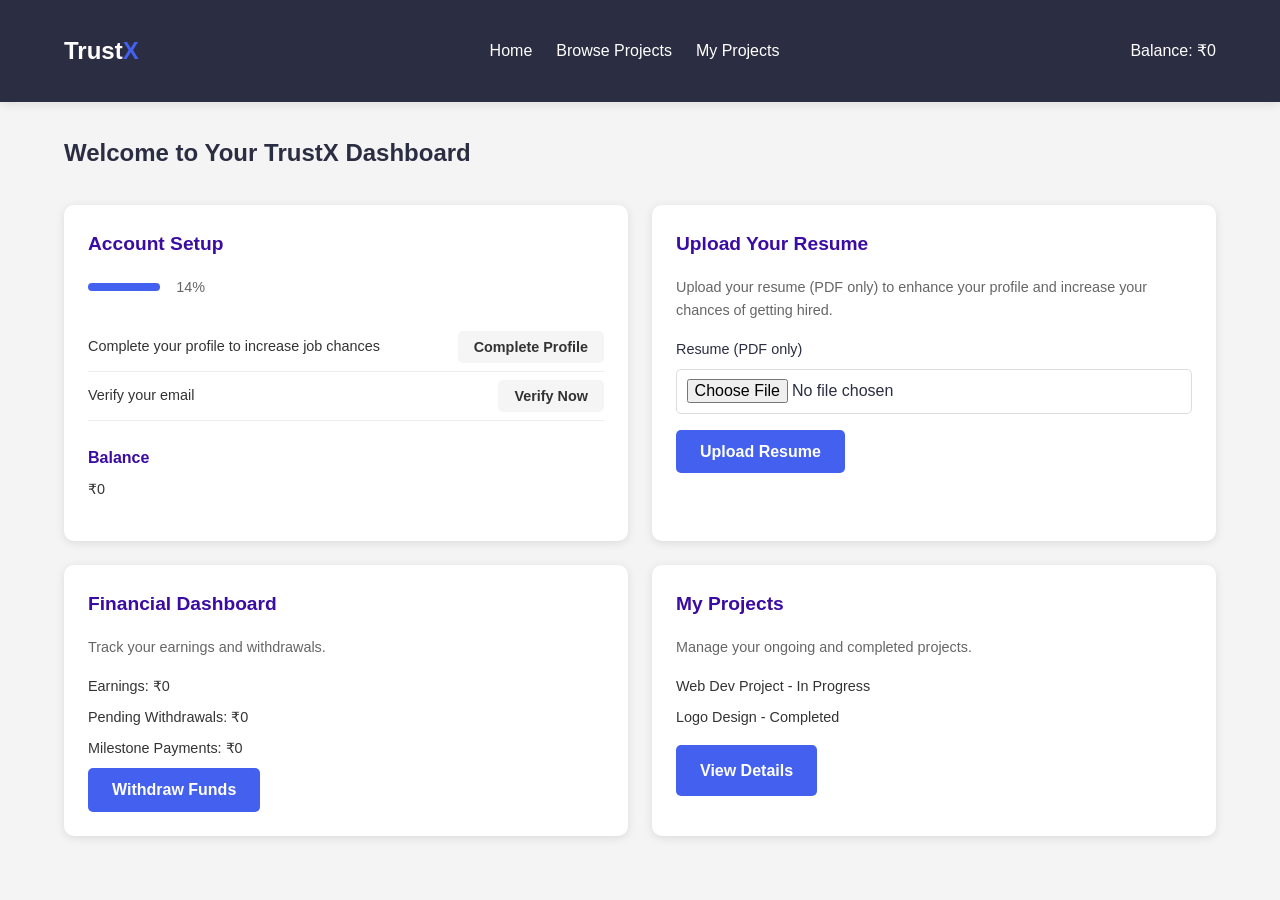
<file: dashboard.html>
<!DOCTYPE html>
<html lang="en">
<head>
    <meta charset="UTF-8">
    <meta name="viewport" content="width=device-width, initial-scale=1.0">
    <title>TrustX - Freelancer Dashboard</title>
    <link rel="stylesheet" href="styles.css">
</head>
<body>
    <header>
        <div class="container">
            <div class="header-content">
                <div class="logo">Trust<span>X</span></div>
                <nav>
                    <ul>
                        <li><a href="index.html">Home</a></li>
                        <li><a href="all-projects.html">Browse Projects</a></li>
                        <li><a href="my-projects-details.html">My Projects</a></li>
                    </ul>
                </nav>
                <div class="balance">
                    <span>Balance: ₹0</span>
                </div>
            </div>
        </div>
    </header>

    <section class="dashboard">
        <div class="container">
            <div class="dashboard-content">
                <div class="welcome-message">
                    <h2>Welcome to Your TrustX Dashboard</h2>
                </div>
                <div class="dashboard-grid">
                    <!-- Setup and Profile Card -->
                    <div class="setup-card">
                        <h3>Account Setup</h3>
                        <div class="progress-bar">
                            <div class="progress" style="width: 14%;"></div>
                            <span>14%</span>
                        </div>
                        <ul class="tasks">
                            <li>
                                <span>Complete your profile to increase job chances</span>
                                <button class="btn btn-secondary" id="completeProfileBtn">Complete Profile</button>
                            </li>
                            <li>
                                <span>Verify your email</span>
                                <button class="btn btn-secondary">Verify Now</button>
                            </li>
                        </ul>
                        <div class="balance-info">
                            <h4>Balance</h4>
                            <p>₹0</p>
                        </div>
                    </div>

                    <!-- Resume Upload Card -->
                    <div class="resume-upload-card">
                        <h3>Upload Your Resume</h3>
                        <p>Upload your resume (PDF only) to enhance your profile and increase your chances of getting hired.</p>
                        <form id="resumeForm">
                            <div class="form-group">
                                <label for="resume">Resume (PDF only)</label>
                                <input type="file" id="resume" name="resume" accept=".pdf" required>
                            </div>
                            <button type="submit" class="btn btn-primary">Upload Resume</button>
                        </form>
                    </div>

                    <!-- Financial Dashboard Card -->
                    <div class="financial-card">
                        <h3>Financial Dashboard</h3>
                        <p>Track your earnings and withdrawals.</p>
                        <div class="financial-stats">
                            <p>Earnings: ₹0</p>
                            <p>Pending Withdrawals: ₹0</p>
                            <p>Milestone Payments: ₹0</p>
                        </div>
                        <button class="btn btn-primary">Withdraw Funds</button>
                    </div>

                    <!-- My Projects Card -->
                    <div class="projects-card">
                        <h3>My Projects</h3>
                        <p>Manage your ongoing and completed projects.</p>
                        <ul class="project-list">
                            <li>Web Dev Project - In Progress</li>
                            <li>Logo Design - Completed</li>
                        </ul>
                        <a href="my-projects-details.html" class="btn btn-primary">View Details</a>
                    </div>
                </div>
            </div>
        </div>
    </section>

    <!-- Profile Completion Modal -->
    <section class="profile-modal" id="profileModal">
        <div class="profile-modal-container">
            <div class="profile-modal-content">
                <div class="profile-modal-form">
                    <h2>Complete Your Profile</h2>
                    <form id="profileForm">
                        <div class="form-group">
                            <label for="name">Name</label>
                            <input type="text" id="name" name="name" required placeholder="Your full name">
                        </div>
                        <div class="form-group">
                            <label for="description">Description/Bio</label>
                            <textarea id="description" name="description" required placeholder="Tell us about yourself (e.g., your expertise, interests, etc.)"></textarea>
                        </div>
                        <div class="form-group">
                            <label for="skills">Skills</label>
                            <textarea id="skills" name="skills" required placeholder="List your skills (e.g., JavaScript, Python, Web Design)"></textarea>
                        </div>
                        <div class="form-group">
                            <label for="experience">Years of Experience</label>
                            <input type="number" id="experience" name="experience" required placeholder="e.g., 5" min="0">
                        </div>
                        <div class="form-group">
                            <label for="portfolio">Portfolio Link (Optional)</label>
                            <input type="url" id="portfolio" name="portfolio" placeholder="e.g., https://yourportfolio.com">
                        </div>
                        <button type="submit" class="btn btn-primary">Save Profile</button>
                    </form>
                </div>
            </div>
        </div>
    </section>

    <style>
        :root {
            --primary: #4361ee;
            --secondary: #3a0ca3;
            --dark: #2b2d42;
            --light: #edf2f4;
        }

        body {
            font-family: 'Arial', sans-serif;
            margin: 0;
            padding: 0;
            background-color: #f4f4f4;
        }

        .container {
            width: 90%;
            max-width: 1200px;
            margin: 0 auto;
        }

        header {
            background-color: var(--dark);
            padding: 1rem 0;
        }

        .header-content {
            display: flex;
            align-items: center;
            justify-content: space-between;
        }

        .logo {
            font-size: 1.5rem;
            font-weight: 700;
            color: white;
        }

        .logo span {
            color: var(--primary);
        }

        nav ul {
            list-style: none;
            display: flex;
            gap: 1.5rem;
            margin: 0;
            padding: 0;
        }

        nav ul li a {
            color: white;
            text-decoration: none;
            font-size: 1rem;
        }

        nav ul li a:hover {
            color: var(--primary);
        }

        .balance {
            color: white;
            font-size: 1rem;
        }

        .dashboard {
            padding: 2rem 0;
        }

        .welcome-message h2 {
            font-size: 1.5rem;
            color: var(--dark);
            margin-bottom: 2rem;
        }

        .dashboard-grid {
            display: grid;
            grid-template-columns: 1fr 1fr;
            grid-template-rows: auto auto;
            gap: 1.5rem;
        }

        /* First row: Setup Card, Resume Upload */
        .dashboard-grid :nth-child(1) {
            grid-column: 1 / 2;
            grid-row: 1 / 2;
        }

        .dashboard-grid :nth-child(2) {
            grid-column: 2 / 3;
            grid-row: 1 / 2;
        }

        /* Second row: Financial Dashboard, My Projects */
        .dashboard-grid :nth-child(3) {
            grid-column: 1 / 2;
            grid-row: 2 / 3;
        }

        .dashboard-grid :nth-child(4) {
            grid-column: 2 / 3;
            grid-row: 2 / 3;
        }

        .projects-card, .setup-card, .financial-card, .resume-upload-card {
            background-color: white;
            padding: 1.5rem;
            border-radius: 10px;
            box-shadow: 0 2px 10px rgba(0, 0, 0, 0.1);
        }

        .projects-card h3, .setup-card h3, .financial-card h3, .resume-upload-card h3 {
            font-size: 1.2rem;
            color: var(--secondary);
            margin-bottom: 1rem;
        }

        .projects-card p, .setup-card p, .financial-card p, .resume-upload-card p {
            font-size: 0.9rem;
            color: #666;
            margin-bottom: 1rem;
        }

        .job-list, .project-list {
            list-style: none;
            padding: 0;
            margin-bottom: 1rem;
        }

        .job-list li, .project-list li {
            font-size: 0.9rem;
            color: #333;
            margin-bottom: 0.5rem;
        }

        .financial-stats p {
            font-size: 0.9rem;
            color: #333;
            margin-bottom: 0.5rem;
        }

        .btn-primary {
            background-color: var(--primary);
            color: white;
            padding: 0.8rem 1.5rem;
            border: none;
            border-radius: 5px;
            cursor: pointer;
            font-size: 1rem;
            transition: background-color 0.3s;
            display: inline-block;
            text-decoration: none;
            text-align: center;
        }

        .btn-primary:hover {
            background-color: #3652d9;
        }

        .btn-secondary {
            background-color: #f5f5f5;
            color: #333;
            padding: 0.5rem 1rem;
            border: none;
            border-radius: 5px;
            cursor: pointer;
            font-size: 0.9rem;
            transition: background-color 0.3s;
        }

        .btn-secondary:hover {
            background-color: #e5e5e5;
        }

        .progress-bar {
            display: flex;
            align-items: center;
            gap: 1rem;
            margin-bottom: 1.5rem;
        }

        .progress-bar .progress {
            height: 8px;
            background-color: var(--primary);
            border-radius: 4px;
        }

        .progress-bar span {
            font-size: 0.9rem;
            color: #666;
        }

        .tasks {
            list-style: none;
            padding: 0;
        }

        .tasks li {
            display: flex;
            justify-content: space-between;
            align-items: center;
            padding: 0.5rem 0;
            border-bottom: 1px solid #eee;
        }

        .tasks li span {
            font-size: 0.9rem;
            color: #333;
        }

        .balance-info {
            margin-top: 1.5rem;
        }

        .balance-info h4 {
            font-size: 1rem;
            color: var(--secondary);
            margin-bottom: 0.5rem;
        }

        .balance-info p {
            font-size: 0.9rem;
            color: #333;
        }

        .form-group {
            margin-bottom: 1rem;
        }

        .form-group label {
            display: block;
            margin-bottom: 0.5rem;
            color: var(--dark);
            font-size: 0.9rem;
        }

        .form-group input {
            width: 100%;
            padding: 0.6rem;
            border: 1px solid #ddd;
            border-radius: 5px;
            font-size: 1rem;
        }

        /* Profile Modal Styling */
        .profile-modal {
            display: none;
            position: fixed;
            top: 0;
            left: 0;
            width: 100%;
            height: 100%;
            background-color: rgba(0, 0, 0, 0.5);
            z-index: 1000;
            justify-content: center;
            align-items: center;
        }

        .profile-modal-container {
            width: 100%;
            height: 100%;
            display: flex;
            justify-content: center;
            align-items: center;
        }

        .profile-modal-content {
            width: 90%;
            max-width: 500px;
            background-color: white;
            border-radius: 10px;
            overflow: hidden;
            box-shadow: 0 5px 15px rgba(0, 0, 0, 0.2);
        }

        .profile-modal-form {
            padding: 2rem;
            display: flex;
            flex-direction: column;
            justify-content: center;
        }

        .profile-modal-form h2 {
            color: var(--secondary);
            font-size: 2rem;
            margin-bottom: 1.5rem;
            text-align: center;
        }

        .profile-modal-form .btn-primary {
            width: 100%;
            padding: 0.8rem;
            font-size: 1.1rem;
        }

        .profile-modal-form textarea {
            width: 100%;
            padding: 0.6rem;
            border: 1px solid #ddd;
            border-radius: 5px;
            font-size: 1rem;
            height: 100px;
            resize: vertical;
        }

        @media (max-width: 768px) {
            .dashboard-grid {
                grid-template-columns: 1fr;
                grid-template-rows: auto;
            }

            .dashboard-grid :nth-child(1),
            .dashboard-grid :nth-child(2),
            .dashboard-grid :nth-child(3),
            .dashboard-grid :nth-child(4) {
                grid-column: 1 / 2;
                grid-row: auto;
            }

            .welcome-message h2 {
                font-size: 1.2rem;
            }

            .profile-modal-content {
                width: 90%;
                height: auto;
                max-height: 90%;
                overflow-y: auto;
            }

            .profile-modal-form {
                padding: 1.5rem;
            }
        }
    </style>

    <script>
        // Profile modal toggle
        const completeProfileBtn = document.getElementById('completeProfileBtn');
        const profileModal = document.getElementById('profileModal');
        const profileForm = document.getElementById('profileForm');
        const resumeForm = document.getElementById('resumeForm');

        completeProfileBtn.addEventListener('click', () => {
            profileModal.style.display = 'flex';
        });

        // Close modal when clicking outside
        document.addEventListener('click', (e) => {
            if (!profileModal.contains(e.target) && e.target !== completeProfileBtn) {
                profileModal.style.display = 'none';
            }
        });

        // Handle profile form submission (simulated)
        profileForm.addEventListener('submit', (e) => {
            e.preventDefault();
            const name = document.getElementById('name').value;
            const description = document.getElementById('description').value;
            const skills = document.getElementById('skills').value;
            const experience = document.getElementById('experience').value;
            const portfolio = document.getElementById('portfolio').value;

            if (name && description && skills && experience) {
                alert(`Profile saved successfully!\nName: ${name}\nDescription: ${description}\nSkills: ${skills}\nYears of Experience: ${experience}\nPortfolio: ${portfolio || 'Not provided'}`);
                profileModal.style.display = 'none';
                profileForm.reset();
            } else {
                alert('Please fill in all required fields.');
            }
        });

        // Handle resume form submission (simulated)
        resumeForm.addEventListener('submit', (e) => {
            e.preventDefault();
            const resume = document.getElementById('resume').files[0];
            if (resume) {
                alert(`Resume uploaded successfully!\nFile: ${resume.name}`);
                resumeForm.reset();
            } else {
                alert('Please select a resume file to upload.');
            }
        });
    </script>
</body>
</html>
</file>
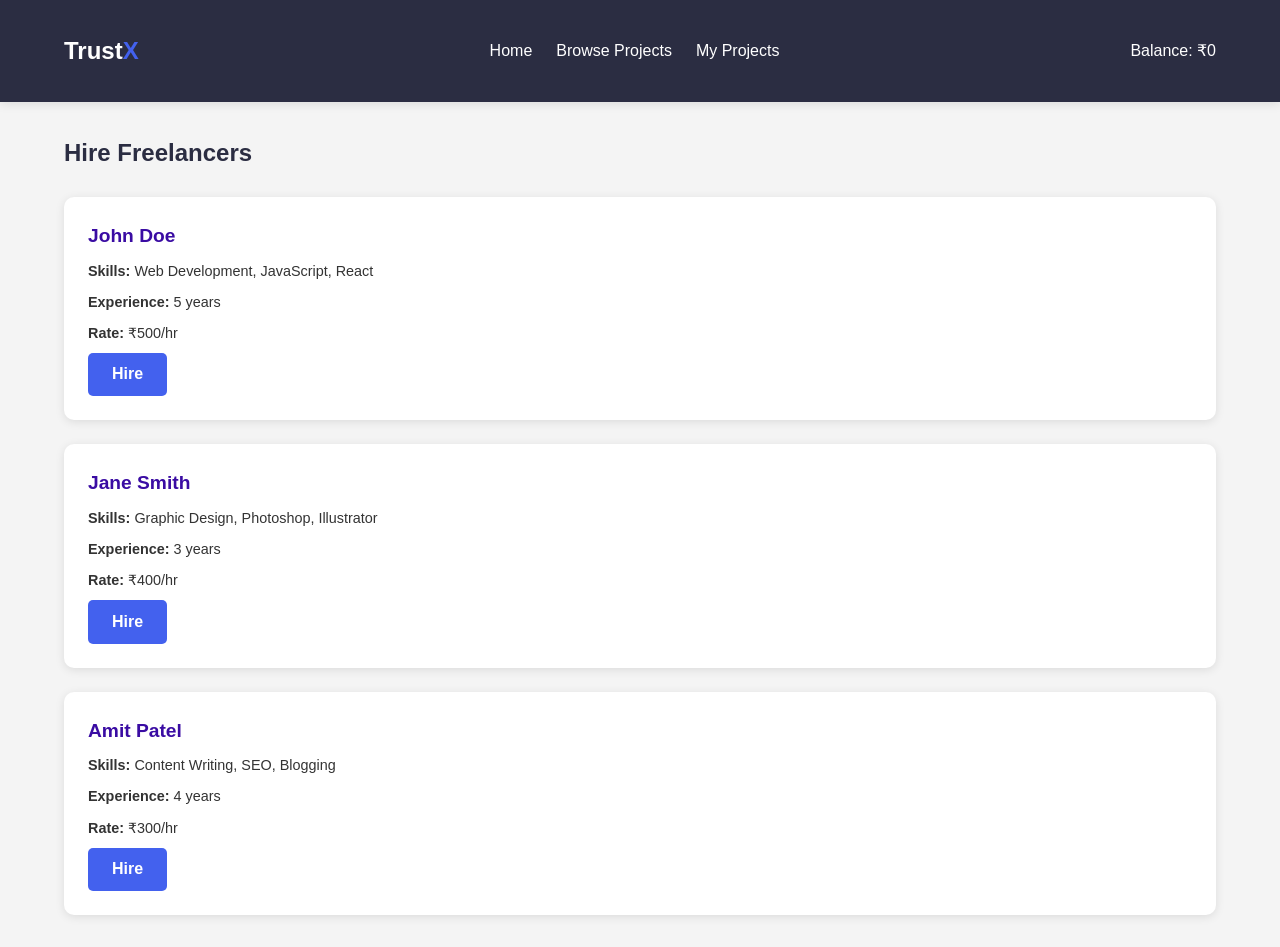
<file: hire-freelancers.html>
<!DOCTYPE html>
<html lang="en">
<head>
    <meta charset="UTF-8">
    <meta name="viewport" content="width=device-width, initial-scale=1.0">
    <title>TrustX - Hire Freelancers</title>
    <link rel="stylesheet" href="styles.css">
</head>
<body>
    <header>
        <div class="container">
            <div class="header-content">
                <div class="logo">Trust<span>X</span></div>
                <nav>
                    <ul>
                        <li><a href="index.html">Home</a></li>
                        <li><a href="all-projects.html">Browse Projects</a></li>
                        <li><a href="my-projects-details.html">My Projects</a></li>
                    </ul>
                </nav>
                <div class="balance">
                    <span>Balance: ₹0</span>
                </div>
            </div>
        </div>
    </header>

    <section class="freelancers-page">
        <div class="container">
            <h2>Hire Freelancers</h2>
            <div class="freelancer-list">
                <div class="freelancer-item">
                    <h3>John Doe</h3>
                    <p><strong>Skills:</strong> Web Development, JavaScript, React</p>
                    <p><strong>Experience:</strong> 5 years</p>
                    <p><strong>Rate:</strong> ₹500/hr</p>
                    <button class="btn btn-primary">Hire</button>
                </div>
                <div class="freelancer-item">
                    <h3>Jane Smith</h3>
                    <p><strong>Skills:</strong> Graphic Design, Photoshop, Illustrator</p>
                    <p><strong>Experience:</strong> 3 years</p>
                    <p><strong>Rate:</strong> ₹400/hr</p>
                    <button class="btn btn-primary">Hire</button>
                </div>
                <div class="freelancer-item">
                    <h3>Amit Patel</h3>
                    <p><strong>Skills:</strong> Content Writing, SEO, Blogging</p>
                    <p><strong>Experience:</strong> 4 years</p>
                    <p><strong>Rate:</strong> ₹300/hr</p>
                    <button class="btn btn-primary">Hire</button>
                </div>
            </div>
        </div>
    </section>

    <style>
        :root {
            --primary: #4361ee;
            --secondary: #3a0ca3;
            --dark: #2b2d42;
            --light: #edf2f4;
        }

        body {
            font-family: 'Arial', sans-serif;
            margin: 0;
            padding: 0;
            background-color: #f4f4f4;
        }

        .container {
            width: 90%;
            max-width: 1200px;
            margin: 0 auto;
        }

        header {
            background-color: var(--dark);
            padding: 1rem 0;
        }

        .header-content {
            display: flex;
            align-items: center;
            justify-content: space-between;
        }

        .logo {
            font-size: 1.5rem;
            font-weight: 700;
            color: white;
        }

        .logo span {
            color: var(--primary);
        }

        nav ul {
            list-style: none;
            display: flex;
            gap: 1.5rem;
            margin: 0;
            padding: 0;
        }

        nav ul li a {
            color: white;
            text-decoration: none;
            font-size: 1rem;
        }

        nav ul li a:hover {
            color: var(--primary);
        }

        .balance {
            color: white;
            font-size: 1rem;
        }

        .freelancers-page {
            padding: 2rem 0;
        }

        .freelancers-page h2 {
            font-size: 1.5rem;
            color: var(--dark);
            margin-bottom: 1.5rem;
        }

        .freelancer-list {
            display: grid;
            gap: 1.5rem;
        }

        .freelancer-item {
            background-color: white;
            padding: 1.5rem;
            border-radius: 10px;
            box-shadow: 0 2px 10px rgba(0, 0, 0, 0.1);
        }

        .freelancer-item h3 {
            font-size: 1.2rem;
            color: var(--secondary);
            margin-bottom: 0.5rem;
        }

        .freelancer-item p {
            font-size: 0.9rem;
            color: #333;
            margin-bottom: 0.5rem;
        }

        .btn-primary {
            background-color: var(--primary);
            color: white;
            padding: 0.8rem 1.5rem;
            border: none;
            border-radius: 5px;
            cursor: pointer;
            font-size: 1rem;
            transition: background-color 0.3s;
            display: inline-block;
            text-decoration: none;
            text-align: center;
        }

        .btn-primary:hover {
            background-color: #3652d9;
        }

        @media (max-width: 768px) {
            .freelancer-item {
                padding: 1rem;
            }
            .freelancer-item h3 {
                font-size: 1rem;
            }
            .freelancer-item p {
                font-size: 0.8rem;
            }
        }
    </style>

    <script>
        // Add basic hire functionality (simulated)
        const hireButtons = document.querySelectorAll('.btn-primary');
        hireButtons.forEach(button => {
            button.addEventListener('click', () => {
                alert('Hiring process initiated! Please contact the freelancer directly to proceed.');
            });
        });
    </script>
</body>
</html>
</file>
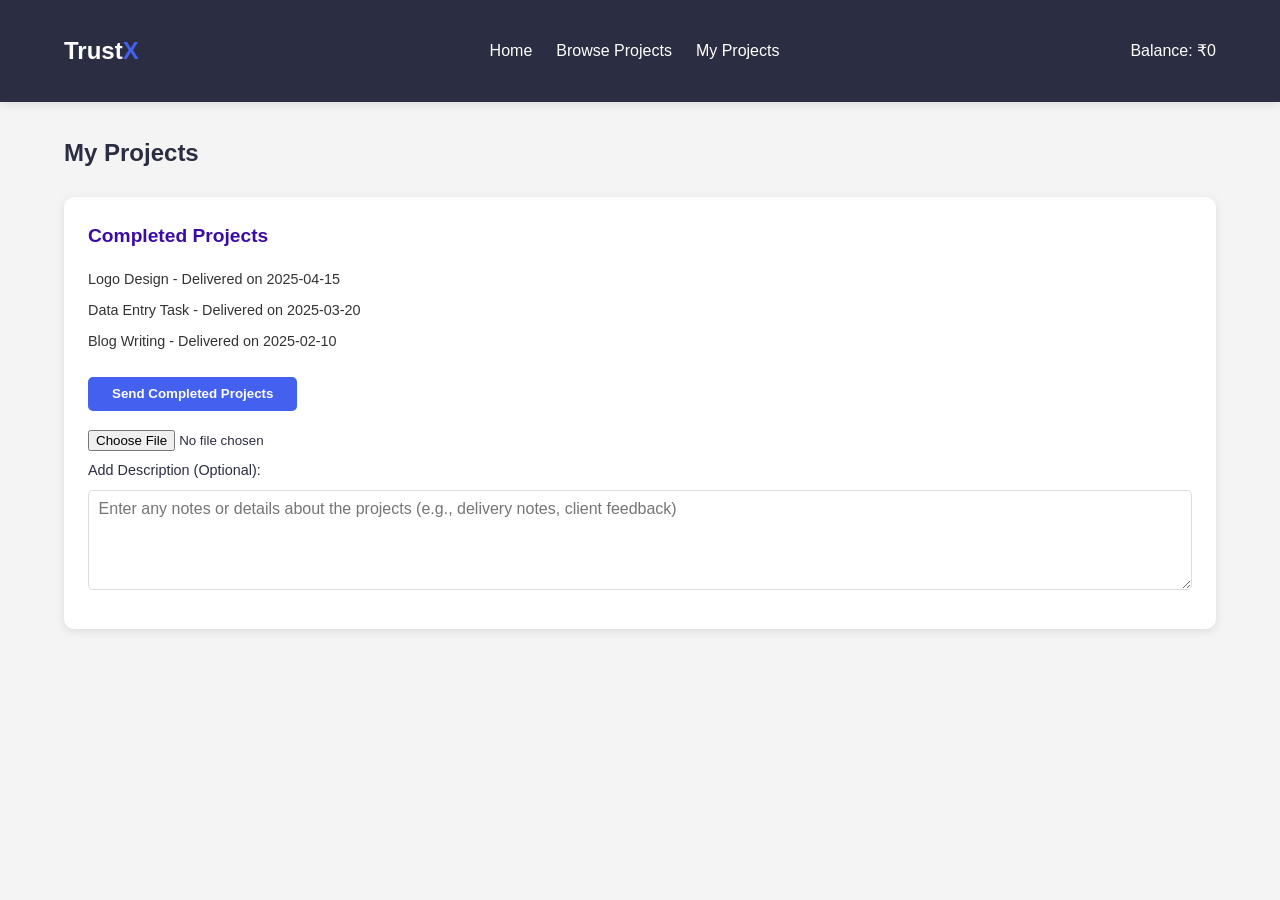
<file: my-projects-details.html>
<!DOCTYPE html>
<html lang="en">
<head>
    <meta charset="UTF-8">
    <meta name="viewport" content="width=device-width, initial-scale=1.0">
    <title>TrustX - My Projects Details</title>
    <link rel="stylesheet" href="styles.css">
</head>
<body>
    <header>
        <div class="container">
            <div class="header-content">
                <div class="logo">Trust<span>X</span></div>
                <nav>
                    <ul>
                        <li><a href="index.html">Home</a></li>
                        <li><a href="all-projects.html">Browse Projects</a></li>
                        <li><a href="my-projects-details.html">My Projects</a></li>
                    </ul>
                </nav>
                <div class="balance">
                    <span>Balance: ₹0</span>
                </div>
            </div>
        </div>
    </header>

    <section class="projects-details">
        <div class="container">
            <h2>My Projects</h2>
            <div class="completed-projects">
                <h3>Completed Projects</h3>
                <ul class="project-list" id="completedProjectsList">
                    <li>Logo Design - Delivered on 2025-04-15</li>
                    <li>Data Entry Task - Delivered on 2025-03-20</li>
                    <li>Blog Writing - Delivered on 2025-02-10</li>
                </ul>
                <button id="sendCompletedBtn" class="btn btn-primary">Send Completed Projects</button>
                <div class="upload-section">
                    <input type="file" id="projectFile" name="projectFile">
                    <label for="projectDescription">Add Description (Optional):</label>
                    <textarea id="projectDescription" name="projectDescription" placeholder="Enter any notes or details about the projects (e.g., delivery notes, client feedback)"></textarea>
                </div>
            </div>
        </div>
    </section>

    <style>
        :root {
            --primary: #4361ee;
            --secondary: #3a0ca3;
            --dark: #2b2d42;
            --light: #edf2f4;
        }

        body {
            font-family: 'Arial', sans-serif;
            margin: 0;
            padding: 0;
            background-color: #f4f4f4;
        }

        .container {
            width: 90%;
            max-width: 1200px;
            margin: 0 auto;
        }

        header {
            background-color: var(--dark);
            padding: 1rem 0;
        }

        .header-content {
            display: flex;
            align-items: center;
            justify-content: space-between;
        }

        .logo {
            font-size: 1.5rem;
            font-weight: 700;
            color: white;
        }

        .logo span {
            color: var(--primary);
        }

        nav ul {
            list-style: none;
            display: flex;
            gap: 1.5rem;
            margin: 0;
            padding: 0;
        }

        nav ul li a {
            color: white;
            text-decoration: none;
            font-size: 1rem;
        }

        nav ul li a:hover {
            color: var(--primary);
        }

        .balance {
            color: white;
            font-size: 1rem;
        }

        .projects-details {
            padding: 2rem 0;
        }

        .projects-details h2 {
            font-size: 1.5rem;
            color: var(--dark);
            margin-bottom: 1.5rem;
        }

        .completed-projects {
            background-color: white;
            padding: 1.5rem;
            border-radius: 10px;
            box-shadow: 0 2px 10px rgba(0, 0, 0, 0.1);
        }

        .completed-projects h3 {
            font-size: 1.2rem;
            color: var(--secondary);
            margin-bottom: 1rem;
        }

        .project-list {
            list-style: none;
            padding: 0;
        }

        .project-list li {
            font-size: 0.9rem;
            color: #333;
            margin-bottom: 0.5rem;
        }

        #sendCompletedBtn {
            margin-top: 1rem;
        }

        .upload-section {
            margin-top: 1rem;
        }

        #projectFile {
            margin-bottom: 0.5rem;
        }

        .upload-section label {
            display: block;
            font-size: 0.9rem;
            color: var(--dark);
            margin-bottom: 0.5rem;
        }

        #projectDescription {
            width: 100%;
            padding: 0.6rem;
            border: 1px solid #ddd;
            border-radius: 5px;
            font-size: 1rem;
            height: 100px;
            resize: vertical;
            margin-bottom: 0.5rem;
        }

        @media (max-width: 768px) {
            .completed-projects {
                padding: 1rem;
            }
            #projectDescription {
                font-size: 0.9rem;
                height: 80px;
            }
        }
    </style>

    <script>
        // Send completed projects
        const sendCompletedBtn = document.getElementById('sendCompletedBtn');
        const completedProjectsList = document.getElementById('completedProjectsList');
        const projectFile = document.getElementById('projectFile');
        const projectDescription = document.getElementById('projectDescription');

        sendCompletedBtn.addEventListener('click', () => {
            const projects = Array.from(completedProjectsList.getElementsByTagName('li'))
                .map(li => li.textContent)
                .join('\n');
            const file = projectFile.files[0];
            const description = projectDescription.value.trim() || 'No description provided';
            let fileInfo = file ? `\nAttached File: ${file.name}` : '\nNo file attached';
            if (projects) {
                alert(`Sending Completed Projects:\n\n${projects}\n\nDescription:\n${description}${fileInfo}\n\nProjects have been sent successfully!`);
            } else {
                alert('No completed projects to send.');
            }
        });
    </script>
</body>
</html>
</file>
<file: styles.css>
:root {
    --primary: #4361ee;
    --secondary: #3a0ca3;
    --success: #4cc9f0;
    --warning: #f72585;
    --light: #f8f9fa;
    --dark: #212529;
}

* {
    margin: 0;
    padding: 0;
    box-sizing: border-box;
    font-family: 'Segoe UI', Tahoma, Geneva, Verdana, sans-serif;
}

body {
    background-color: #f5f8ff;
    color: var(--dark);
    line-height: 1.6;
}

.container {
    width: 90%;
    max-width: 1200px;
    margin: 0 auto;
}

header {
    background-color: white;
    box-shadow: 0 2px 10px rgba(0, 0, 0, 0.1);
    position: sticky;
    top: 0;
    z-index: 100;
}

.header-content {
    display: flex;
    justify-content: space-between;
    align-items: center;
    padding: 1rem 0;
}

.logo {
    font-size: 1.8rem;
    font-weight: 700;
    color: var(--primary);
}

.logo span {
    color: var(--secondary);
}

nav ul {
    display: flex;
    list-style: none;
    gap: 2rem;
}

nav a {
    text-decoration: none;
    color: var(--dark);
    font-weight: 500;
    transition: color 0.3s;
}

nav a:hover {
    color: var(--primary);
}

.btn {
    padding: 0.6rem 1.5rem;
    border-radius: 5px;
    font-weight: 600;
    cursor: pointer;
    transition: all 0.3s;
    border: none;
    text-decoration: none;
    display: inline-block;
}

.btn-primary {
    background-color: var(--primary);
    color: white;
}

.btn-primary:hover {
    background-color: var(--secondary);
}

.btn-secondary {
    background-color: white;
    color: var(--primary);
    border: 2px solid var(--primary);
}

.btn-secondary:hover {
    background-color: var(--primary);
    color: white;
}

.hero {
    padding: 5rem 0;
    display: flex;
    align-items: center;
}

.hero-text {
    flex: 1;
    padding-right: 2rem;
}

.hero-image {
    flex: 1;
    text-align: center;
}

.hero h1 {
    font-size: 2.8rem;
    margin-bottom: 1rem;
    color: var(--secondary);
}

.hero p {
    font-size: 1.2rem;
    margin-bottom: 2rem;
    color: #555;
}

.features {
    padding: 5rem 0;
    background-color: white;
}

.section-title {
    text-align: center;
    margin-bottom: 3rem;
}

.section-title h2 {
    font-size: 2.2rem;
    color: var(--secondary);
    margin-bottom: 1rem;
}

.section-title p {
    color: #666;
    max-width: 600px;
    margin: 0 auto;
}

.features-grid {
    display: grid;
    grid-template-columns: repeat(3, 1fr);
    gap: 2rem;
}

.feature-card {
    background-color: #f8f9fa;
    border-radius: 10px;
    padding: 2rem;
    box-shadow: 0 5px 15px rgba(0, 0, 0, 0.05);
    transition: transform 0.3s;
}

.feature-card:hover {
    transform: translateY(-10px);
}

.feature-icon {
    width: 60px;
    height: 60px;
    background-color: var(--primary);
    border-radius: 50%;
    display: flex;
    align-items: center;
    justify-content: center;
    margin-bottom: 1.5rem;
    color: white;
    font-size: 1.5rem;
}

.feature-card h3 {
    margin-bottom: 1rem;
    color: var(--secondary);
}

.how-it-works {
    padding: 5rem 0;
}

.steps {
    display: flex;
    justify-content: space-between;
    margin-top: 3rem;
}

.step {
    text-align: center;
    position: relative;
    flex: 1;
}

.step-number {
    width: 50px;
    height: 50px;
    background-color: var(--primary);
    border-radius: 50%;
    display: flex;
    align-items: center;
    justify-content: center;
    color: white;
    font-weight: bold;
    font-size: 1.2rem;
    margin: 0 auto 1.5rem;
}

.step h3 {
    margin-bottom: 1rem;
    color: var(--secondary);
}

.step:not(:last-child)::after {
    content: "";
    position: absolute;
    width: 70%;
    height: 2px;
    background-color: #ddd;
    top: 25px;
    left: 65%;
    z-index: -1;
}

.cta {
    padding: 5rem 0;
    background-color: var(--secondary);
    color: white;
    text-align: center;
}

.cta h2 {
    font-size: 2.2rem;
    margin-bottom: 1.5rem;
}

.cta p {
    max-width: 600px;
    margin: 0 auto 2rem;
}

.cta .btn-primary {
    background-color: white;
    color: var(--secondary);
    margin-right: 1rem;
}

.cta .btn-primary:hover {
    background-color: var(--light);
}

.cta .btn-secondary {
    background-color: transparent;
    color: white;
    border: 2px solid white;
}

.cta .btn-secondary:hover {
    background-color: white;
    color: var(--secondary);
}

footer {
    background-color: var(--dark);
    color: white;
    padding: 3rem 0;
}

.footer-content {
    display: grid;
    grid-template-columns: 2fr 1fr 1fr 1fr;
    gap: 2rem;
}

.footer-logo {
    font-size: 1.8rem;
    font-weight: 700;
    color: white;
    margin-bottom: 1rem;
}

.footer-logo span {
    color: var(--success);
}

.footer-about p {
    margin-bottom: 1.5rem;
}

.footer-links h3 {
    margin-bottom: 1.5rem;
    font-size: 1.2rem;
}

.footer-links ul {
    list-style: none;
}

.footer-links li {
    margin-bottom: 0.8rem;
}

.footer-links a {
    color: #bbb;
    text-decoration: none;
    transition: color 0.3s;
}

.footer-links a:hover {
    color: white;
}

.social-links {
    display: flex;
    gap: 1rem;
    margin-top: 1.5rem;
}

.social-icon {
    width: 40px;
    height: 40px;
    border-radius: 50%;
    background-color: #444;
    display: flex;
    align-items: center;
    justify-content: center;
    color: white;
    transition: background-color 0.3s;
}

.social-icon:hover {
    background-color: var(--primary);
}

.wallet-connect {
    position: fixed;
    top: 100px;
    right: 20px;
    background-color: white;
    border-radius: 10px;
    box-shadow: 0 5px 15px rgba(0, 0, 0, 0.1);
    padding: 1.5rem;
    width: 300px;
    z-index: 10;
    display: none;
}

.wallet-connect h3 {
    margin-bottom: 1rem;
    text-align: center;
    color: var(--secondary);
}

.wallet-options {
    display: grid;
    grid-template-columns: 1fr 1fr;
    gap: 1rem;
}

.wallet-option {
    padding: 1rem;
    border-radius: 5px;
    background-color: #f8f9fa;
    text-align: center;
    cursor: pointer;
    transition: background-color 0.3s;
}

.wallet-option:hover {
    background-color: #e9ecef;
}

.wallet-option img {
    width: 40px;
    height: 40px;
    margin-bottom: 0.5rem;
}

@media (max-width: 768px) {
    .hero {
        flex-direction: column;
        text-align: center;
    }
    
    .hero-text {
        padding-right: 0;
        margin-bottom: 2rem;
    }
    
    .features-grid {
        grid-template-columns: 1fr;
    }
    
    .steps {
        flex-direction: column;
        gap: 2rem;
    }
    
    .step:not(:last-child)::after {
        display: none;
    }
    
    .footer-content {
        grid-template-columns: 1fr;
    }
}

/* Mobile navigation menu */
@media (max-width: 992px) {
    nav ul {
        position: fixed;
        top: 0;
        left: -100%;
        width: 70%;
        height: 100vh;
        background-color: white;
        flex-direction: column;
        padding: 4rem 2rem;
        transition: left 0.3s;
        z-index: 200;
    }
    
    nav ul.active {
        left: 0;
    }
    
    .menu-toggle {
        display: block;
        cursor: pointer;
        z-index: 300;
    }
}
</file>
